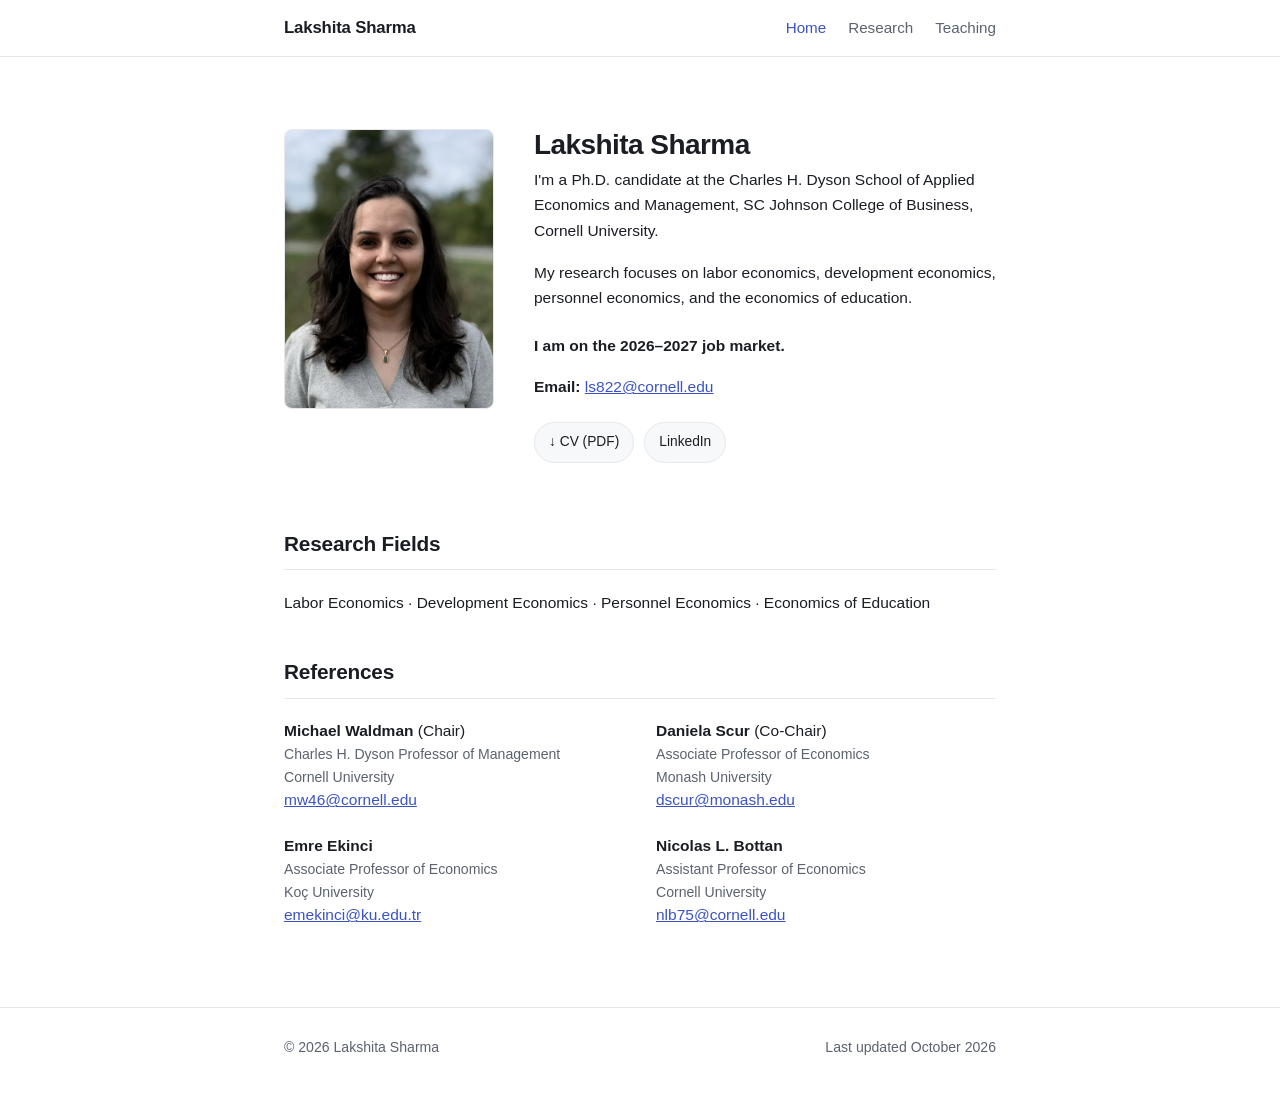
<file: index.html>
<!DOCTYPE html>
<html lang="en">
<head>
  <meta charset="utf-8" />
  <meta name="viewport" content="width=device-width, initial-scale=1" />
  <title>Lakshita Sharma | Ph.D. Candidate, Cornell University</title>
  <meta name="description" content="Lakshita Sharma, Ph.D. candidate in Applied Economics at the Dyson School, Cornell University. Labor, development, and personnel economics, and the economics of education. On the 2026-2027 job market." />
  <link rel="stylesheet" href="style.css" />
</head>
<body>

  <nav class="nav">
    <div class="nav-inner">
      <a class="nav-brand" href="index.html">Lakshita Sharma</a>
      <div class="nav-links">
        <a href="index.html" class="active">Home</a>
        <a href="research.html">Research</a>
        <a href="teaching.html">Teaching</a>
      </div>
    </div>
  </nav>

  <main>
    <div class="wrap">

      <header class="hero">
        <img class="hero-photo" src="photo.jpg" alt="Lakshita Sharma" />
        <div>
          <h1>Lakshita Sharma</h1>
          <p>
            I'm a Ph.D. candidate at the Charles H. Dyson School of Applied Economics
            and Management, SC Johnson College of Business, Cornell University.
          </p>
          <p>My research focuses on labor economics, development economics, personnel economics, and the economics of education.</p>
          <p class="market">I am on the 2026&ndash;2027 job market.</p>
          <p><strong>Email:</strong> <a href="mailto:ls822@cornell.edu">ls822@cornell.edu</a></p>
          <div class="links">
            <a href="cv.pdf">↓ CV (PDF)</a>
            <a href="https://www.linkedin.com/in/lakshita-sharma-575667bb/" target="_blank" rel="noopener">LinkedIn</a>
          </div>
        </div>
      </header>

      <h2>Research Fields</h2>
      <hr class="section-rule" />
      <p>Labor Economics · Development Economics · Personnel Economics · Economics of Education</p>


      <h2>References</h2>
      <hr class="section-rule" />
      <div class="refs">
        <div><strong>Michael Waldman</strong> (Chair)<br /><span class="muted">Charles H. Dyson Professor of Management<br />Cornell University</span><br /><a href="mailto:mw46@cornell.edu">mw46@cornell.edu</a></div>
        <div><strong>Daniela Scur</strong> (Co-Chair)<br /><span class="muted">Associate Professor of Economics<br />Monash University</span><br /><a href="mailto:dscur@monash.edu">dscur@monash.edu</a></div>
        <div><strong>Emre Ekinci</strong><br /><span class="muted">Associate Professor of Economics<br />Ko&ccedil; University</span><br /><a href="mailto:emekinci@ku.edu.tr">emekinci@ku.edu.tr</a></div>
        <div><strong>Nicolas L. Bottan</strong><br /><span class="muted">Assistant Professor of Economics<br />Cornell University</span><br /><a href="mailto:nlb75@cornell.edu">nlb75@cornell.edu</a></div>
      </div>


    </div>
  </main>

  <footer>
    <div class="wrap">
      <span>© 2026 Lakshita Sharma</span>
      <span>Last updated October 2026</span>
    </div>
  </footer>

</body>
</html>
</file>
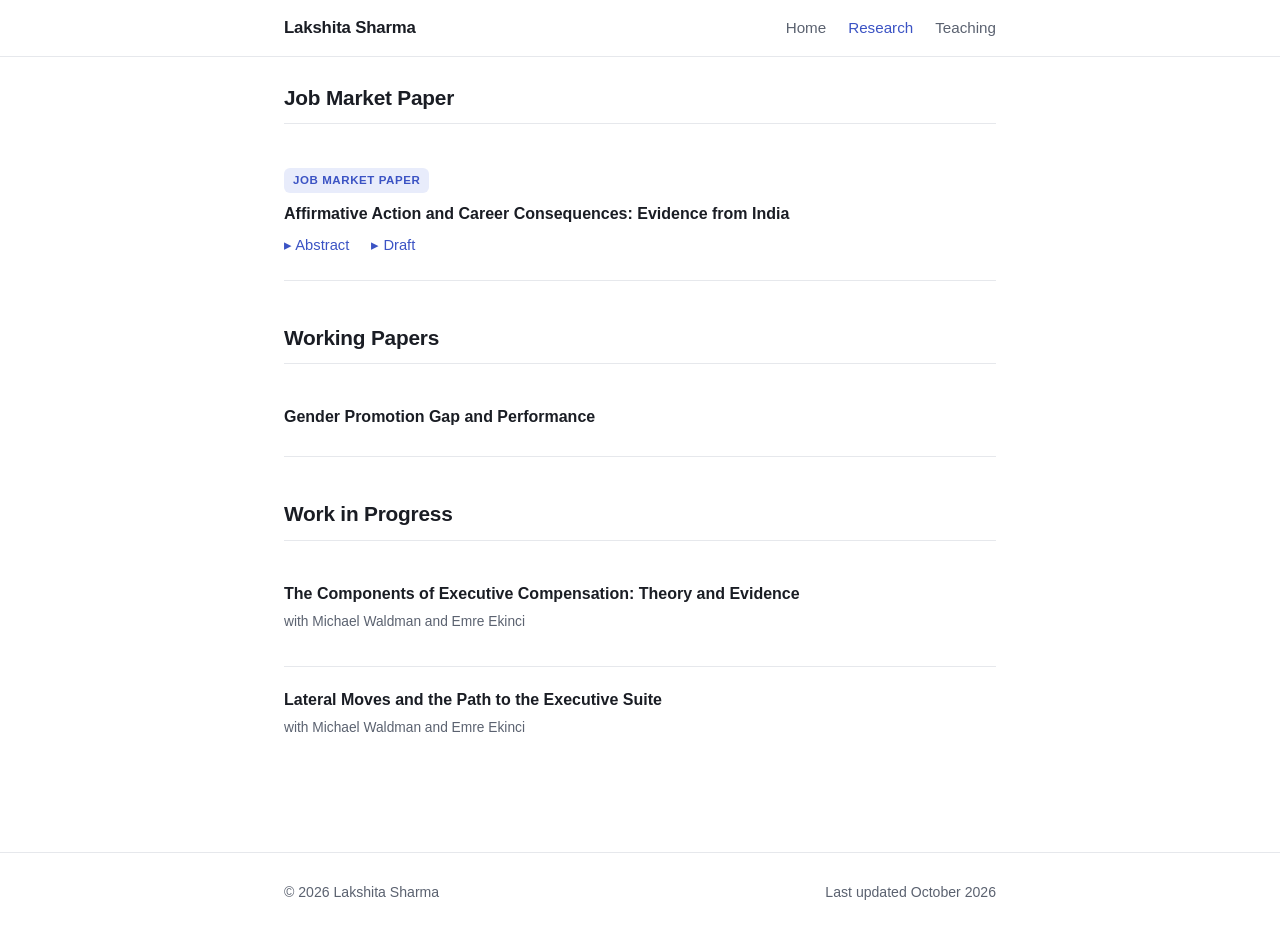
<file: research.html>
<!DOCTYPE html>
<html lang="en">
<head>
  <meta charset="utf-8" />
  <meta name="viewport" content="width=device-width, initial-scale=1" />
  <title>Research — Lakshita Sharma</title>
  <meta name="description" content="Research by Lakshita Sharma, PhD Candidate in Applied Economics at Cornell University." />
  <link rel="stylesheet" href="style.css" />
</head>
<body>

  <nav class="nav">
    <div class="nav-inner">
      <a class="nav-brand" href="index.html">Lakshita Sharma</a>
      <div class="nav-links">
        <a href="index.html">Home</a>
        <a href="research.html" class="active">Research</a>
        <a href="teaching.html">Teaching</a>
      </div>
    </div>
  </nav>

  <main>
    <div class="wrap">

      <h2>Job Market Paper</h2>
      <hr class="section-rule" />
      <div class="paper">
        <span class="tag">Job Market Paper</span>
        <h3>Affirmative Action and Career Consequences: Evidence from India</h3>
        <div class="toggles">
          <button type="button" class="toggle" aria-expanded="false" aria-controls="jmp-abstract">Abstract</button>
          <button type="button" class="toggle" aria-expanded="false" aria-controls="jmp-draft">Draft</button>
        </div>
        <div id="jmp-abstract" class="panel" hidden>
          <p class="abstract">This paper studies how increasing women&rsquo;s representation in elite engineering programs affects their labor market outcomes along two margins: (a) first jobs at elite firms and (b) early-career promotions. I examine this question in the context of India&rsquo;s 2018 Supernumerary Seats Scheme, a gender-based affirmative action policy that added female-only seats at the Indian Institutes of Technology (IITs) until women made up 20% of each program. Programs with fewer women before the reform added more seats and were more exposed to the policy. Using LinkedIn career histories and a novel classification of elite firms built with a large language model, I exploit this variation in exposure across programs in a difference-in-differences design. I document three main findings. First, in more exposed programs, the number of women entering the labor market roughly doubled, and elite firms hired about 60% of these additional women without hiring fewer men. Second, women in these programs were 21% more likely to begin their careers at an elite firm. Third, women from these programs who started at non-elite firms were more likely to be promoted within two years. These findings are consistent with latent demand for women among elite firms and with human capital accumulation via peer effects. Together, they suggest that gains from gender-based affirmative action can extend beyond education into the labor market.</p>
        </div>
        <div id="jmp-draft" class="panel" hidden>
          <p class="abstract">Draft available upon request.</p>
          <!-- Later, replace the line above with e.g.
               <p><a href="Sharma_JMP.pdf" target="_blank" rel="noopener">Download the draft (PDF)</a></p> -->
        </div>
      </div>

      <h2>Working Papers</h2>
      <hr class="section-rule" />
      <div class="paper">
        <h3>Gender Promotion Gap and Performance</h3>
      </div>

      <h2>Work in Progress</h2>
      <hr class="section-rule" />
      <div class="paper">
        <h3>The Components of Executive Compensation: Theory and Evidence</h3>
        <p class="meta">with Michael Waldman and Emre Ekinci</p>
      </div>
      <div class="paper">
        <h3>Lateral Moves and the Path to the Executive Suite</h3>
        <p class="meta">with Michael Waldman and Emre Ekinci</p>
      </div>

    </div>
  </main>

  <footer>
    <div class="wrap">
      <span>© 2026 Lakshita Sharma</span>
      <span>Last updated October 2026</span>
    </div>
  </footer>

  <script>
    // Abstract / Draft: click to show, click again to hide (one open at a time per paper)
    document.querySelectorAll('.toggles').forEach(function (group) {
      group.querySelectorAll('.toggle').forEach(function (btn) {
        btn.addEventListener('click', function () {
          var open = btn.getAttribute('aria-expanded') === 'true';
          group.querySelectorAll('.toggle').forEach(function (b) {
            b.setAttribute('aria-expanded', 'false');
            document.getElementById(b.getAttribute('aria-controls')).hidden = true;
          });
          if (!open) {
            btn.setAttribute('aria-expanded', 'true');
            document.getElementById(btn.getAttribute('aria-controls')).hidden = false;
          }
        });
      });
    });
  </script>
</body>
</html>
</file>
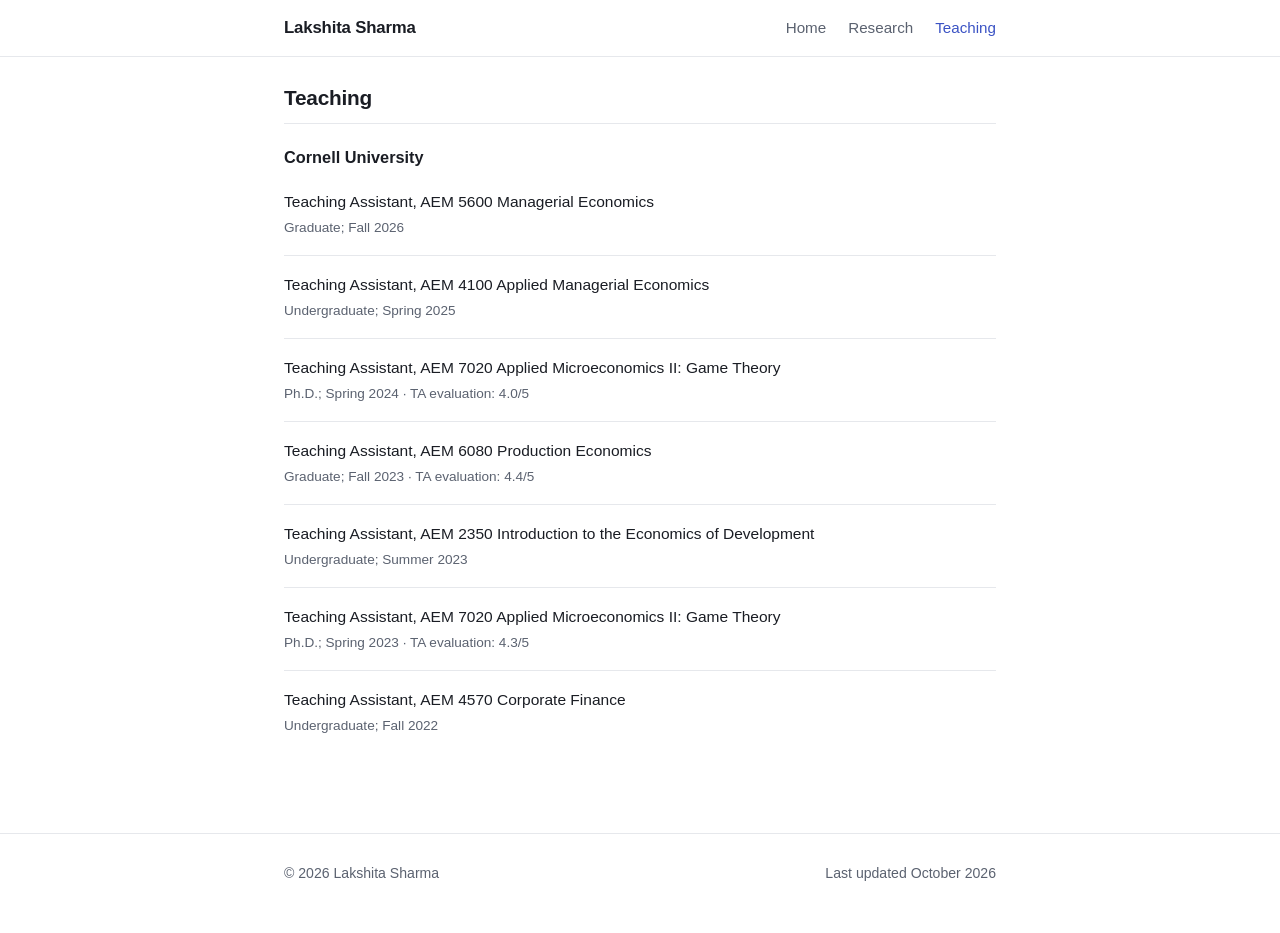
<file: teaching.html>
<!DOCTYPE html>
<html lang="en">
<head>
  <meta charset="utf-8" />
  <meta name="viewport" content="width=device-width, initial-scale=1" />
  <title>Teaching — Lakshita Sharma</title>
  <meta name="description" content="Teaching experience of Lakshita Sharma, PhD Candidate in Applied Economics at Cornell University." />
  <link rel="stylesheet" href="style.css" />
</head>
<body>

  <nav class="nav">
    <div class="nav-inner">
      <a class="nav-brand" href="index.html">Lakshita Sharma</a>
      <div class="nav-links">
        <a href="index.html">Home</a>
        <a href="research.html">Research</a>
        <a href="teaching.html" class="active">Teaching</a>
      </div>
    </div>
  </nav>

  <main>
    <div class="wrap">

      <h2>Teaching</h2>
      <hr class="section-rule" />
      <h3 class="inst">Cornell University</h3>
      <div class="course">
        <h3>Teaching Assistant, AEM 5600 Managerial Economics</h3>
        <p class="meta">Graduate; Fall 2026</p>
      </div>
      <div class="course">
        <h3>Teaching Assistant, AEM 4100 Applied Managerial Economics</h3>
        <p class="meta">Undergraduate; Spring 2025</p>
      </div>
      <div class="course">
        <h3>Teaching Assistant, AEM 7020 Applied Microeconomics II: Game Theory</h3>
        <p class="meta">Ph.D.; Spring 2024 · TA evaluation: 4.0/5</p>
      </div>
      <div class="course">
        <h3>Teaching Assistant, AEM 6080 Production Economics</h3>
        <p class="meta">Graduate; Fall 2023 · TA evaluation: 4.4/5</p>
      </div>
      <div class="course">
        <h3>Teaching Assistant, AEM 2350 Introduction to the Economics of Development</h3>
        <p class="meta">Undergraduate; Summer 2023</p>
      </div>
      <div class="course">
        <h3>Teaching Assistant, AEM 7020 Applied Microeconomics II: Game Theory</h3>
        <p class="meta">Ph.D.; Spring 2023 · TA evaluation: 4.3/5</p>
      </div>
      <div class="course">
        <h3>Teaching Assistant, AEM 4570 Corporate Finance</h3>
        <p class="meta">Undergraduate; Fall 2022</p>
      </div>

    </div>
  </main>

  <footer>
    <div class="wrap">
      <span>© 2026 Lakshita Sharma</span>
      <span>Last updated October 2026</span>
    </div>
  </footer>

</body>
</html>
</file>
<file: style.css>
/* ============================================================
   Lakshita Sharma — personal academic site
   Modern minimal. Light + dark theme aware. No dependencies.
   Edit the CSS variables below to re-color the whole site.
   ============================================================ */

:root {
  --accent:        #3b53c4;   /* links, highlights */
  --accent-soft:   #e8ecfb;   /* tinted backgrounds */
  --bg:            #ffffff;
  --bg-alt:        #f7f8fa;    /* section / card backgrounds */
  --text:          #1a1d24;    /* body text */
  --text-muted:    #5b6270;    /* secondary text */
  --border:        #e6e8ec;
  --maxw:          760px;      /* content column width */
  --radius:        12px;
}

@media (prefers-color-scheme: dark) {
  :root {
    --accent:      #93a4ff;
    --accent-soft: #1c2338;
    --bg:          #0f1116;
    --bg-alt:      #161922;
    --text:        #e7e9ee;
    --text-muted:  #9aa1b1;
    --border:      #262a35;
  }
}

* { box-sizing: border-box; }

html { scroll-behavior: smooth; }

body {
  margin: 0;
  font-family: "Inter", -apple-system, BlinkMacSystemFont, "Segoe UI",
               Roboto, Helvetica, Arial, sans-serif;
  font-size: 15.5px;
  line-height: 1.65;
  color: var(--text);
  background: var(--bg);
  -webkit-font-smoothing: antialiased;
}

.wrap {
  max-width: var(--maxw);
  margin: 0 auto;
  padding: 0 24px;
}

/* ---------- Nav ---------- */
.nav {
  position: sticky;
  top: 0;
  z-index: 50;
  background: color-mix(in srgb, var(--bg) 85%, transparent);
  backdrop-filter: saturate(180%) blur(10px);
  border-bottom: 1px solid var(--border);
}
.nav-inner {
  max-width: var(--maxw);
  margin: 0 auto;
  padding: 14px 24px;
  display: flex;
  align-items: center;
  justify-content: space-between;
  gap: 16px;
}
.nav-brand {
  font-weight: 700;
  letter-spacing: -0.01em;
  text-decoration: none;
  color: var(--text);
  font-size: 1.05rem;
}
.nav-links {
  display: flex;
  gap: 22px;
  flex-wrap: wrap;
}
.nav-links a {
  text-decoration: none;
  color: var(--text-muted);
  font-size: 0.95rem;
  font-weight: 500;
  transition: color 0.15s ease;
}
.nav-links a:hover,
.nav-links a.active { color: var(--accent); }

/* ---------- Hero ---------- */
.hero {
  padding: 72px 0 40px;
  display: grid;
  grid-template-columns: 210px 1fr;
  gap: 40px;
  align-items: start;
}
.hero-photo {
  width: 210px;
  height: 280px;
  border-radius: 8px;
  object-fit: cover;
  background: var(--bg-alt);
  border: 1px solid var(--border);
}
.hero h1 {
  margin: 0 0 6px;
  font-size: 1.75rem;
  letter-spacing: -0.02em;
  line-height: 1.15;
}
.hero .subtitle {
  margin: 0 0 18px;
  color: var(--text-muted);
  font-size: 1.05rem;
}
.hero p { margin: 0 0 16px; }

@media (max-width: 620px) {
  .hero {
    grid-template-columns: 1fr;
    padding-top: 48px;
    gap: 24px;
    text-align: left;
  }
  .hero-photo { width: 150px; height: 200px; }
}

/* ---------- Contact / link chips ---------- */
.links {
  display: flex;
  flex-wrap: wrap;
  gap: 10px;
  margin-top: 22px;
}
.links a {
  display: inline-flex;
  align-items: center;
  gap: 7px;
  text-decoration: none;
  font-size: 0.86rem;
  font-weight: 500;
  color: var(--text);
  background: var(--bg-alt);
  border: 1px solid var(--border);
  padding: 8px 14px;
  border-radius: 999px;
  transition: border-color 0.15s ease, color 0.15s ease;
}
.links a:hover { border-color: var(--accent); color: var(--accent); }

/* ---------- General sections ---------- */
main { padding-bottom: 80px; }

section { padding: 20px 0; }

h2 {
  font-size: 1.3rem;
  letter-spacing: -0.01em;
  margin: 40px 0 4px;
}
h2:first-of-type { margin-top: 24px; }

.section-rule {
  height: 1px;
  background: var(--border);
  border: 0;
  margin: 8px 0 20px;
}

a { color: var(--accent); }

/* ---------- Paper / item cards ---------- */
.paper {
  padding: 22px 0;
  border-bottom: 1px solid var(--border);
}
.paper:last-child { border-bottom: 0; }

.paper h3 {
  margin: 0 0 6px;
  font-size: 1rem;
  line-height: 1.4;
}
.paper .meta {
  color: var(--text-muted);
  font-size: 0.86rem;
  margin: 0 0 10px;
}
.paper p { margin: 0 0 12px; }

.tag {
  display: inline-block;
  font-size: 0.72rem;
  font-weight: 600;
  text-transform: uppercase;
  letter-spacing: 0.05em;
  color: var(--accent);
  background: var(--accent-soft);
  padding: 3px 9px;
  border-radius: 6px;
  margin-bottom: 10px;
}

.paper-links {
  display: flex;
  gap: 16px;
  flex-wrap: wrap;
  font-size: 0.9rem;
}
.paper-links a { font-weight: 500; text-decoration: none; }
.paper-links a:hover { text-decoration: underline; }

.abstract {
  color: var(--text-muted);
  font-size: 0.96rem;
}

/* ---------- CV button ---------- */
.btn {
  display: inline-flex;
  align-items: center;
  gap: 8px;
  background: var(--accent);
  color: #fff;
  text-decoration: none;
  font-weight: 600;
  font-size: 0.95rem;
  padding: 11px 20px;
  border-radius: 10px;
  transition: opacity 0.15s ease;
}
.btn:hover { opacity: 0.9; }

/* ---------- Teaching list ---------- */
.course {
  padding: 16px 0;
  border-bottom: 1px solid var(--border);
}
.course:last-child { border-bottom: 0; }
.course h3 { margin: 0 0 2px; font-size: 0.97rem; }
.course .meta { color: var(--text-muted); font-size: 0.85rem; margin: 0; }

/* ---------- Dated rows (education, presentations, awards) ---------- */
.row {
  display: grid;
  grid-template-columns: 120px 1fr;
  gap: 16px;
  padding: 10px 0;
  border-bottom: 1px solid var(--border);
}
.row:last-of-type { border-bottom: 0; }
.row-when { color: var(--text-muted); font-size: 0.92rem; font-variant-numeric: tabular-nums; }
.muted { color: var(--text-muted); font-size: 0.88rem; }

/* ---------- References ---------- */
.refs {
  display: grid;
  grid-template-columns: repeat(2, 1fr);
  gap: 22px 32px;
  line-height: 1.5;
}

@media (max-width: 620px) {
  .row { grid-template-columns: 1fr; gap: 2px; }
  .refs { grid-template-columns: 1fr; }
}

/* ---------- Footer ---------- */
footer {
  border-top: 1px solid var(--border);
  padding: 28px 0 48px;
  color: var(--text-muted);
  font-size: 0.88rem;
}
footer .wrap { display: flex; justify-content: space-between; flex-wrap: wrap; gap: 12px; }

/* Helper to flag unfinished placeholder text while you edit.
   Delete the .todo spans (or this rule) before publishing. */
.todo {
  background: #fff2a8;
  color: #6b5900;
  padding: 0 4px;
  border-radius: 3px;
}
@media (prefers-color-scheme: dark) {
  .todo { background: #4a3f00; color: #ffe89a; }
}
.hero .market { margin-top: 22px; font-weight: 600; }
.inst { font-size: 1.02rem; margin: 6px 0 2px; }
.course h3 { font-weight: 500; }
.abstract { text-align: justify; }

/* Abstract / Draft toggles under a paper */
.toggles { display: flex; gap: 22px; margin-top: 8px; }
.toggle { background: none; border: 0; padding: 0; font: inherit; font-size: 0.92rem; font-weight: 500; color: var(--accent); cursor: pointer; }
.toggle::before { content: "\25B8\00a0"; }
.toggle[aria-expanded="true"]::before { content: "\25BE\00a0"; }
.toggle:hover { text-decoration: underline; }
.panel { margin-top: 10px; }
</file>
